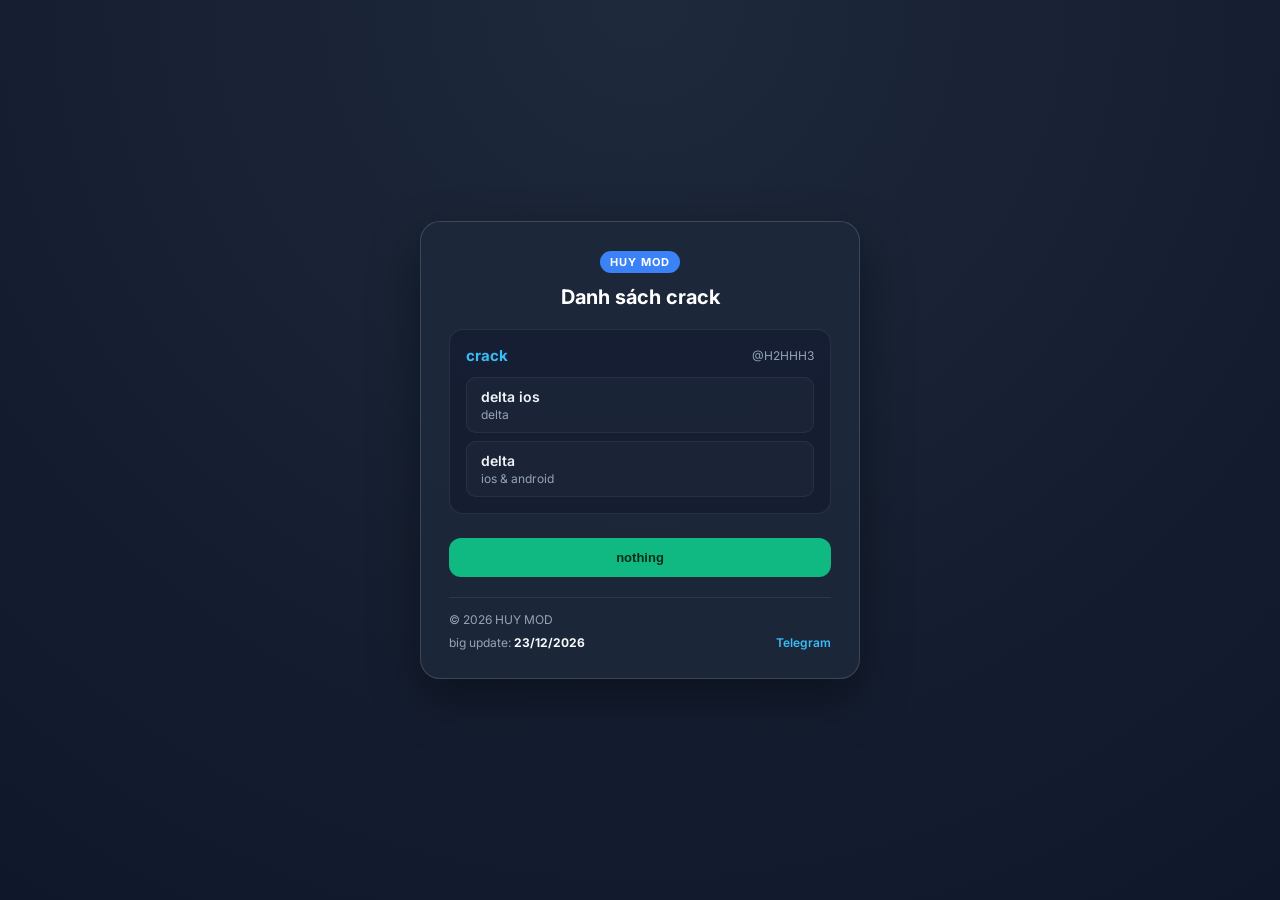
<file: index.html>
<!DOCTYPE html>
<html lang="vi">
  <head>
    <meta charset="UTF-8">
    <meta name="viewport" content="width=device-width, initial-scale=1.0">
    <title>HUY MOD - Game</title>
    <link href="https://fonts.googleapis.com/css2?family=Inter:wght@400;500;600;700&display=swap" rel="stylesheet">
    <style>
      * {
        box-sizing: border-box;
      }

      body {
        margin: 0;
        font-family: -apple-system, BlinkMacSystemFont, "Segoe UI", "Inter", sans-serif;
        background: radial-gradient(circle at top, #1e293b, #0f172a);
        color: #f8fafc;
        min-height: 100vh;
        display: flex;
        align-items: center;
        justify-content: center;
        padding: 20px;
      }

      .container {
        background: rgba(30, 41, 59, 0.85);
        border: 1px solid rgba(148, 163, 184, 0.25);
        border-radius: 20px;
        padding: 28px;
        max-width: 440px;
        width: 100%;
        text-align: center;
        box-shadow: 0 20px 50px rgba(0, 0, 0, 0.4);
      }

      .badge {
        display: inline-block;
        background: #3b82f6;
        color: white;
        font-size: 11px;
        font-weight: 700;
        padding: 4px 10px;
        border-radius: 999px;
        letter-spacing: 0.08em;
        margin-bottom: 12px;
      }

      .main-header {
        margin-bottom: 20px;
      }

      .app-title {
        font-size: 20px;
        font-weight: 700;
        color: #ffffff;
        margin: 0;
      }

      .category-section {
        text-align: left;
        background: rgba(15, 23, 42, 0.5);
        border: 1px solid rgba(148, 163, 184, 0.15);
        border-radius: 14px;
        padding: 16px;
        margin-bottom: 16px;
      }

      .category-header {
        display: flex;
        justify-content: space-between;
        align-items: center;
        margin-bottom: 12px;
        cursor: pointer;
      }

      .category-header h3 {
        font-size: 15px;
        font-weight: 700;
        color: #38bdf8;
        margin: 0;
      }

      .category-header:hover h3 {
        text-decoration: underline;
      }

      .app-count {
        font-size: 12px;
        color: #94a3b8;
      }

      .app-list {
        display: flex;
        flex-direction: column;
        gap: 8px;
      }

      .app-item {
        background: rgba(30, 41, 59, 0.6);
        border: 1px solid rgba(148, 163, 184, 0.1);
        padding: 10px 14px;
        border-radius: 10px;
        transition: background 0.2s;
        cursor: pointer;
        text-decoration: none;
        display: block;
      }

      .app-item:hover {
        background: rgba(51, 65, 85, 0.8);
      }

      .app-info h4 {
        font-size: 14px;
        font-weight: 600;
        color: #f1f5f9;
        margin: 0 0 2px 0;
      }

      .app-info p {
        font-size: 12px;
        color: #94a3b8;
        margin: 0;
      }

      button {
        margin-top: 8px;
        width: 100%;
        background: #10b981;
        color: #052e16;
        border: none;
        padding: 12px 22px;
        border-radius: 12px;
        font-size: 13px;
        font-weight: 700;
        cursor: pointer;
        transition: opacity 0.2s;
      }

      button:hover {
        opacity: 0.9;
      }

      /* Phần Footer */
      .main-footer {
        margin-top: 20px;
        border-top: 1px solid rgba(148, 163, 184, 0.15);
        padding-top: 14px;
        display: flex;
        flex-direction: column;
        gap: 8px;
        font-size: 12px;
        color: #94a3b8;
      }

      .footer-row {
        display: flex;
        justify-content: space-between;
        align-items: center;
      }

      .footer-links {
        display: flex;
        gap: 12px;
      }

      .footer-links a {
        color: #38bdf8;
        text-decoration: none;
        font-weight: 600;
      }

      .footer-links a:hover {
        text-decoration: underline;
      }

    </style>
  </head>
  <body>
    <div class="container">
      <div class="badge">HUY MOD</div>
      <header class="main-header">
        <h1 class="app-title">Danh sách crack</h1>
      </header>
      <section class="category-section">
        <div class="category-header">
          <h3>crack</h3>
          <span class="app-count">@H2HHH3</span>
        </div>
        <div class="app-list">
          <a href="web/menu-2.html" class="app-item">
            <div class="app-info">
              <h4>delta ios</h4>
              <p>delta</p>
            </div>
          </a>
          <a href="web/menu-1.html" class="app-item">
            <div class="app-info">
              <h4>delta</h4>
              <p>ios & android</p>
            </div>
          </a>
        </div>
      </section>
      <button onclick="window.open('')">nothing</button>
      <footer class="main-footer">
        <div class="footer-row">
          <span>&copy; 2026 HUY MOD</span>
        </div>
        <div class="footer-row">
          <span>big update: <strong style="color: #f8fafc;">23/12/2026</strong></span>
          <div class="footer-links">
            <a href="" target="_blank">Telegram</a>
          </div>
        </div>
      </footer>
    </div>
  </body>
</html>
</file>
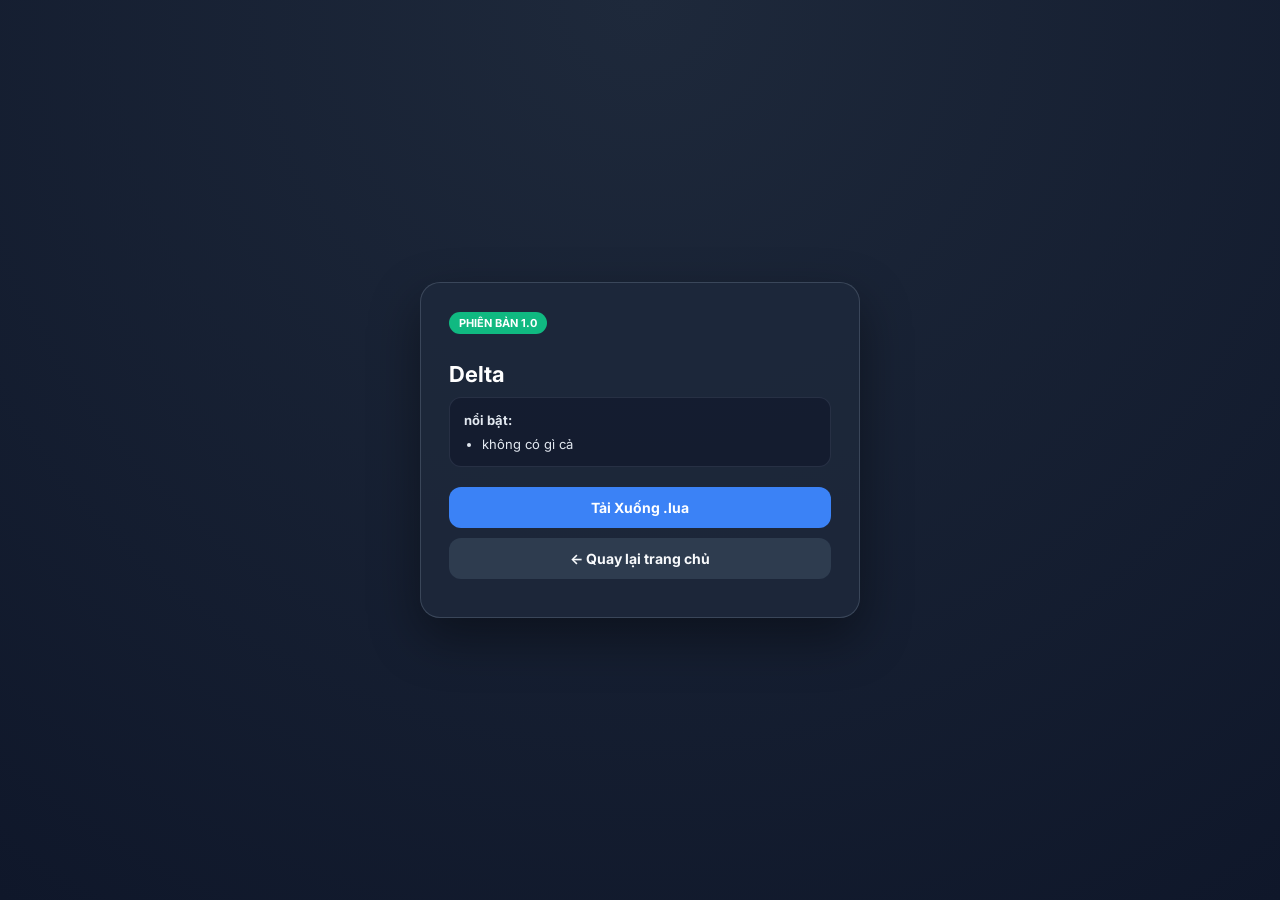
<file: hacklua.html>
<!DOCTYPE html>
<html lang="vi">
  <head>
    <meta charset="UTF-8">
    <meta name="viewport" content="width=device-width, initial-scale=1.0">
    <title>Chi Tiết Delta Lua - HUY MOD</title>
    <link href="https://fonts.googleapis.com/css2?family=Inter:wght@400;500;600;700&display=swap" rel="stylesheet">
    <style>
      * { box-sizing: border-box; }
      body {
        margin: 0;
        font-family: -apple-system, BlinkMacSystemFont, "Segoe UI", "Inter", sans-serif;
        background: radial-gradient(circle at top, #1e293b, #0f172a);
        color: #f8fafc;
        min-height: 100vh;
        display: flex;
        align-items: center;
        justify-content: center;
        padding: 20px;
      }
      .container {
        background: rgba(30, 41, 59, 0.85);
        border: 1px solid rgba(148, 163, 184, 0.25);
        border-radius: 20px;
        padding: 28px;
        max-width: 440px;
        width: 100%;
        text-align: left;
        box-shadow: 0 20px 50px rgba(0, 0, 0, 0.4);
      }
      .badge {
        display: inline-block; background: #10b981; color: white;
        font-size: 11px; font-weight: 700; padding: 4px 10px;
        border-radius: 999px; margin-bottom: 12px;
      }
      h1 { font-size: 22px; color: #ffffff; margin-bottom: 10px; }
      p { font-size: 14px; color: #94a3b8; line-height: 1.6; margin-bottom: 20px; }
      .detail-box {
        background: rgba(15, 23, 42, 0.6);
        border: 1px solid rgba(148, 163, 184, 0.15);
        border-radius: 12px; padding: 14px; margin-bottom: 20px;
        font-size: 13px; color: #e2e8f0;
      }
      .btn-back, .btn-download {
        display: block; width: 100%; text-align: center;
        text-decoration: none; padding: 12px; border-radius: 12px;
        font-weight: 700; font-size: 14px; margin-bottom: 10px;
      }
      .btn-download { background: #3b82f6; color: white; }
      .btn-back { background: rgba(51, 65, 85, 0.8); color: #f8fafc; }

    </style>
  </head>
  <body>
    <div class="container">
      <div class="badge">PHIÊN BẢN 1.0</div>
      <h1>Delta</h1>

      <div class="detail-box">
        <strong> nổi bật:</strong>
        <ul style="margin: 8px 0 0 18px; padding: 0;">
          <li>không có gì cả</li>
        </ul>
      </div>

      <a href="https://t.me/H2HHH3" target="_blank" class="btn-download">Tải Xuống .lua</a>
      <a href="index.html" class="btn-back">&larr; Quay lại trang chủ</a>
    </div>
  </body>
</html>
</file>
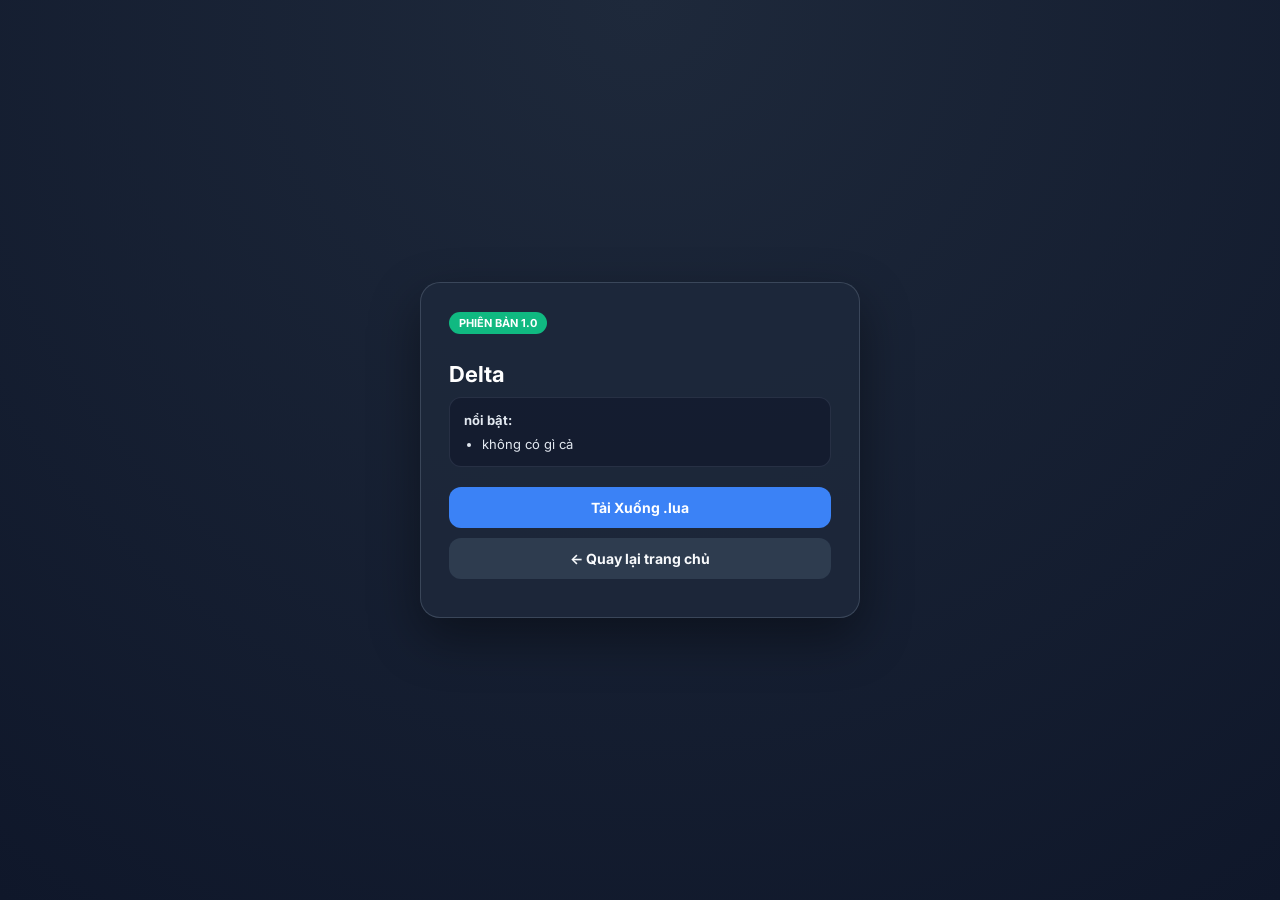
<file: menu-1.html>
<!DOCTYPE html>
<html lang="vi">
  <head>
    <meta charset="UTF-8">
    <meta name="viewport" content="width=device-width, initial-scale=1.0">
    <title>Chi Tiết Delta Lua - HUY MOD</title>
    <link href="https://fonts.googleapis.com/css2?family=Inter:wght@400;500;600;700&display=swap" rel="stylesheet">
    <style>
      * { box-sizing: border-box; }
      body {
        margin: 0;
        font-family: -apple-system, BlinkMacSystemFont, "Segoe UI", "Inter", sans-serif;
        background: radial-gradient(circle at top, #1e293b, #0f172a);
        color: #f8fafc;
        min-height: 100vh;
        display: flex;
        align-items: center;
        justify-content: center;
        padding: 20px;
      }
      .container {
        background: rgba(30, 41, 59, 0.85);
        border: 1px solid rgba(148, 163, 184, 0.25);
        border-radius: 20px;
        padding: 28px;
        max-width: 440px;
        width: 100%;
        text-align: left;
        box-shadow: 0 20px 50px rgba(0, 0, 0, 0.4);
      }
      .badge {
        display: inline-block; background: #10b981; color: white;
        font-size: 11px; font-weight: 700; padding: 4px 10px;
        border-radius: 999px; margin-bottom: 12px;
      }
      h1 { font-size: 22px; color: #ffffff; margin-bottom: 10px; }
      p { font-size: 14px; color: #94a3b8; line-height: 1.6; margin-bottom: 20px; }
      .detail-box {
        background: rgba(15, 23, 42, 0.6);
        border: 1px solid rgba(148, 163, 184, 0.15);
        border-radius: 12px; padding: 14px; margin-bottom: 20px;
        font-size: 13px; color: #e2e8f0;
      }
      .btn-back, .btn-download {
        display: block; width: 100%; text-align: center;
        text-decoration: none; padding: 12px; border-radius: 12px;
        font-weight: 700; font-size: 14px; margin-bottom: 10px;
      }
      .btn-download { background: #3b82f6; color: white; }
      .btn-back { background: rgba(51, 65, 85, 0.8); color: #f8fafc; }
    </style>
  </head>
  <body>
    <div class="container">
      <div class="badge">PHIÊN BẢN 1.0</div>
      <h1>Delta</h1>
      <div class="detail-box">
        <strong> nổi bật:</strong>
        <ul style="margin: 8px 0 0 18px; padding: 0;">
          <li>không có gì cả</li>
        </ul>
      </div>
      <a href="https://t.me/H2HHH3" target="_blank" class="btn-download">Tải Xuống .lua</a>
      <a href="index.html" class="btn-back">&larr; Quay lại trang chủ</a>
    </div>
  </body>
</html>
</file>
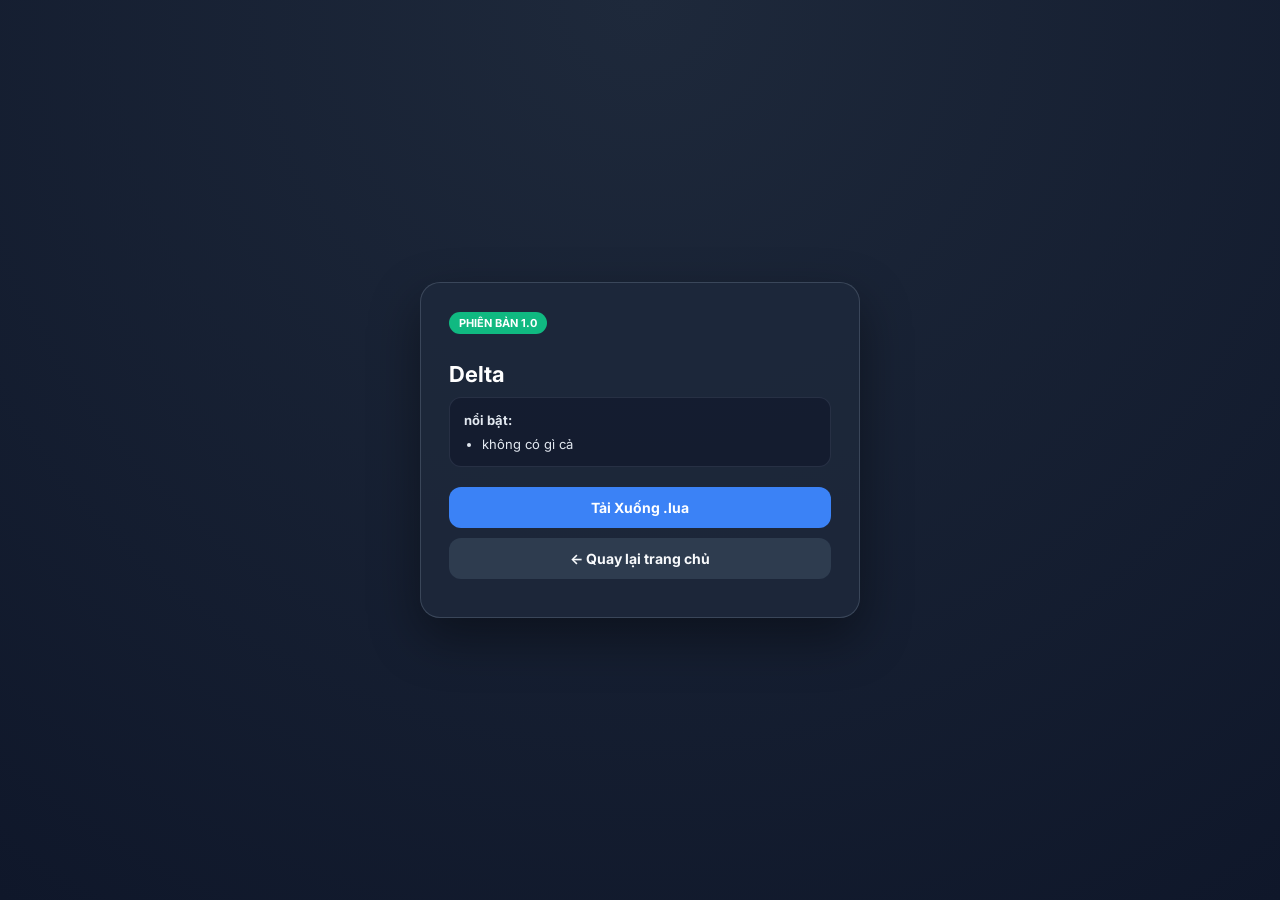
<file: web/menu-1.html>
<!DOCTYPE html>
<html lang="vi">
  <head>
    <meta charset="UTF-8">
    <meta name="viewport" content="width=device-width, initial-scale=1.0">
    <title>Chi Tiết Delta Lua - HUY MOD</title>
    <link href="https://fonts.googleapis.com/css2?family=Inter:wght@400;500;600;700&display=swap" rel="stylesheet">
    <style>
      * { box-sizing: border-box; }
      body {
        margin: 0;
        font-family: -apple-system, BlinkMacSystemFont, "Segoe UI", "Inter", sans-serif;
        background: radial-gradient(circle at top, #1e293b, #0f172a);
        color: #f8fafc;
        min-height: 100vh;
        display: flex;
        align-items: center;
        justify-content: center;
        padding: 20px;
      }
      .container {
        background: rgba(30, 41, 59, 0.85);
        border: 1px solid rgba(148, 163, 184, 0.25);
        border-radius: 20px;
        padding: 28px;
        max-width: 440px;
        width: 100%;
        text-align: left;
        box-shadow: 0 20px 50px rgba(0, 0, 0, 0.4);
      }
      .badge {
        display: inline-block; background: #10b981; color: white;
        font-size: 11px; font-weight: 700; padding: 4px 10px;
        border-radius: 999px; margin-bottom: 12px;
      }
      h1 { font-size: 22px; color: #ffffff; margin-bottom: 10px; }
      p { font-size: 14px; color: #94a3b8; line-height: 1.6; margin-bottom: 20px; }
      .detail-box {
        background: rgba(15, 23, 42, 0.6);
        border: 1px solid rgba(148, 163, 184, 0.15);
        border-radius: 12px; padding: 14px; margin-bottom: 20px;
        font-size: 13px; color: #e2e8f0;
      }
      .btn-back, .btn-download {
        display: block; width: 100%; text-align: center;
        text-decoration: none; padding: 12px; border-radius: 12px;
        font-weight: 700; font-size: 14px; margin-bottom: 10px;
      }
      .btn-download { background: #3b82f6; color: white; }
      .btn-back { background: rgba(51, 65, 85, 0.8); color: #f8fafc; }

    </style>
  </head>
  <body>
    <div class="container">
      <div class="badge">PHIÊN BẢN 1.0</div>
      <h1>Delta</h1>
      <div class="detail-box">
        <strong> nổi bật:</strong>
        <ul style="margin: 8px 0 0 18px; padding: 0;">
          <li>không có gì cả</li>
        </ul>
      </div>
      <a href="https://t.me/H2HHH3" target="_blank" class="btn-download">Tải Xuống .lua</a>
      <a href="../index.html" class="btn-back">&larr; Quay lại trang chủ</a>
    </div>
  </body>
</html>
</file>
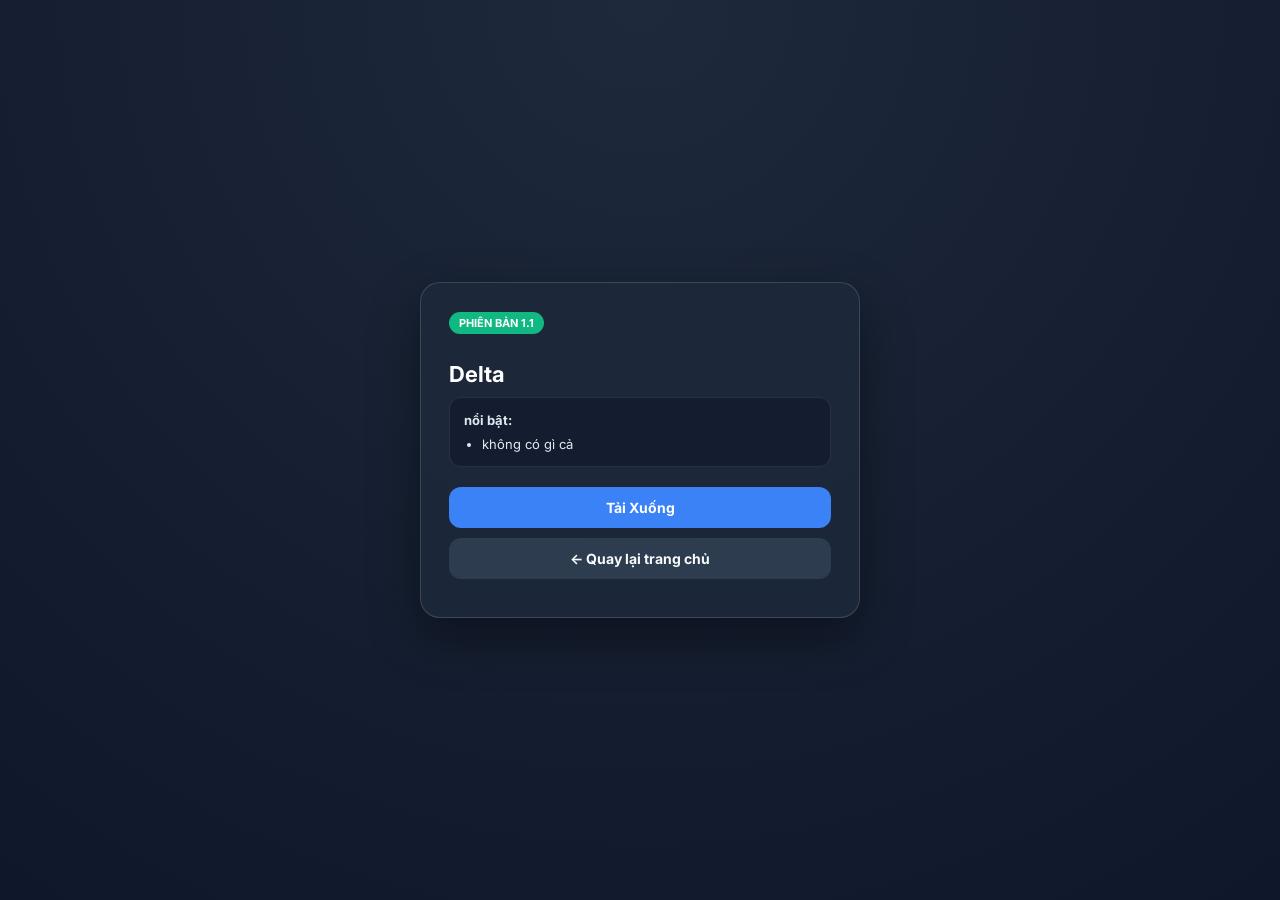
<file: web/menu-2.html>
<!DOCTYPE html>
<html lang="vi">
  <head>
    <meta charset="UTF-8">
    <meta name="viewport" content="width=device-width, initial-scale=1.0">
    <title>Chi Tiết Delta - HUY MOD</title>
    <link href="https://fonts.googleapis.com/css2?family=Inter:wght@400;500;600;700&display=swap" rel="stylesheet">
    <style>
      * { box-sizing: border-box; }
      body {
        margin: 0;
        font-family: -apple-system, BlinkMacSystemFont, "Segoe UI", "Inter", sans-serif;
        background: radial-gradient(circle at top, #1e293b, #0f172a);
        color: #f8fafc;
        min-height: 100vh;
        display: flex;
        align-items: center;
        justify-content: center;
        padding: 20px;
      }
      .container {
        background: rgba(30, 41, 59, 0.85);
        border: 1px solid rgba(148, 163, 184, 0.25);
        border-radius: 20px;
        padding: 28px;
        max-width: 440px;
        width: 100%;
        text-align: left;
        box-shadow: 0 20px 50px rgba(0, 0, 0, 0.4);
      }
      .badge {
        display: inline-block; background: #10b981; color: white;
        font-size: 11px; font-weight: 700; padding: 4px 10px;
        border-radius: 999px; margin-bottom: 12px;
      }
      h1 { font-size: 22px; color: #ffffff; margin-bottom: 10px; }
      p { font-size: 14px; color: #94a3b8; line-height: 1.6; margin-bottom: 20px; }
      .detail-box {
        background: rgba(15, 23, 42, 0.6);
        border: 1px solid rgba(148, 163, 184, 0.15);
        border-radius: 12px; padding: 14px; margin-bottom: 20px;
        font-size: 13px; color: #e2e8f0;
      }
      .btn-back, .btn-download {
        display: block; width: 100%; text-align: center;
        text-decoration: none; padding: 12px; border-radius: 12px;
        font-weight: 700; font-size: 14px; margin-bottom: 10px;
      }
      .btn-download { background: #3b82f6; color: white; }
      .btn-back { background: rgba(51, 65, 85, 0.8); color: #f8fafc; }

    </style>
  </head>
  <body>
    <div class="container">
      <div class="badge">PHIÊN BẢN 1.1</div>
      <h1>Delta</h1>
      <div class="detail-box">
        <strong> nổi bật:</strong>
        <ul style="margin: 8px 0 0 18px; padding: 0;">
          <li>không có gì cả</li>
        </ul>
      </div>
      <a href="" target="_blank" class="btn-download">Tải Xuống</a>
      <a href="../index.html" class="btn-back">&larr; Quay lại trang chủ</a>
    </div>
  </body>
</html>
</file>
